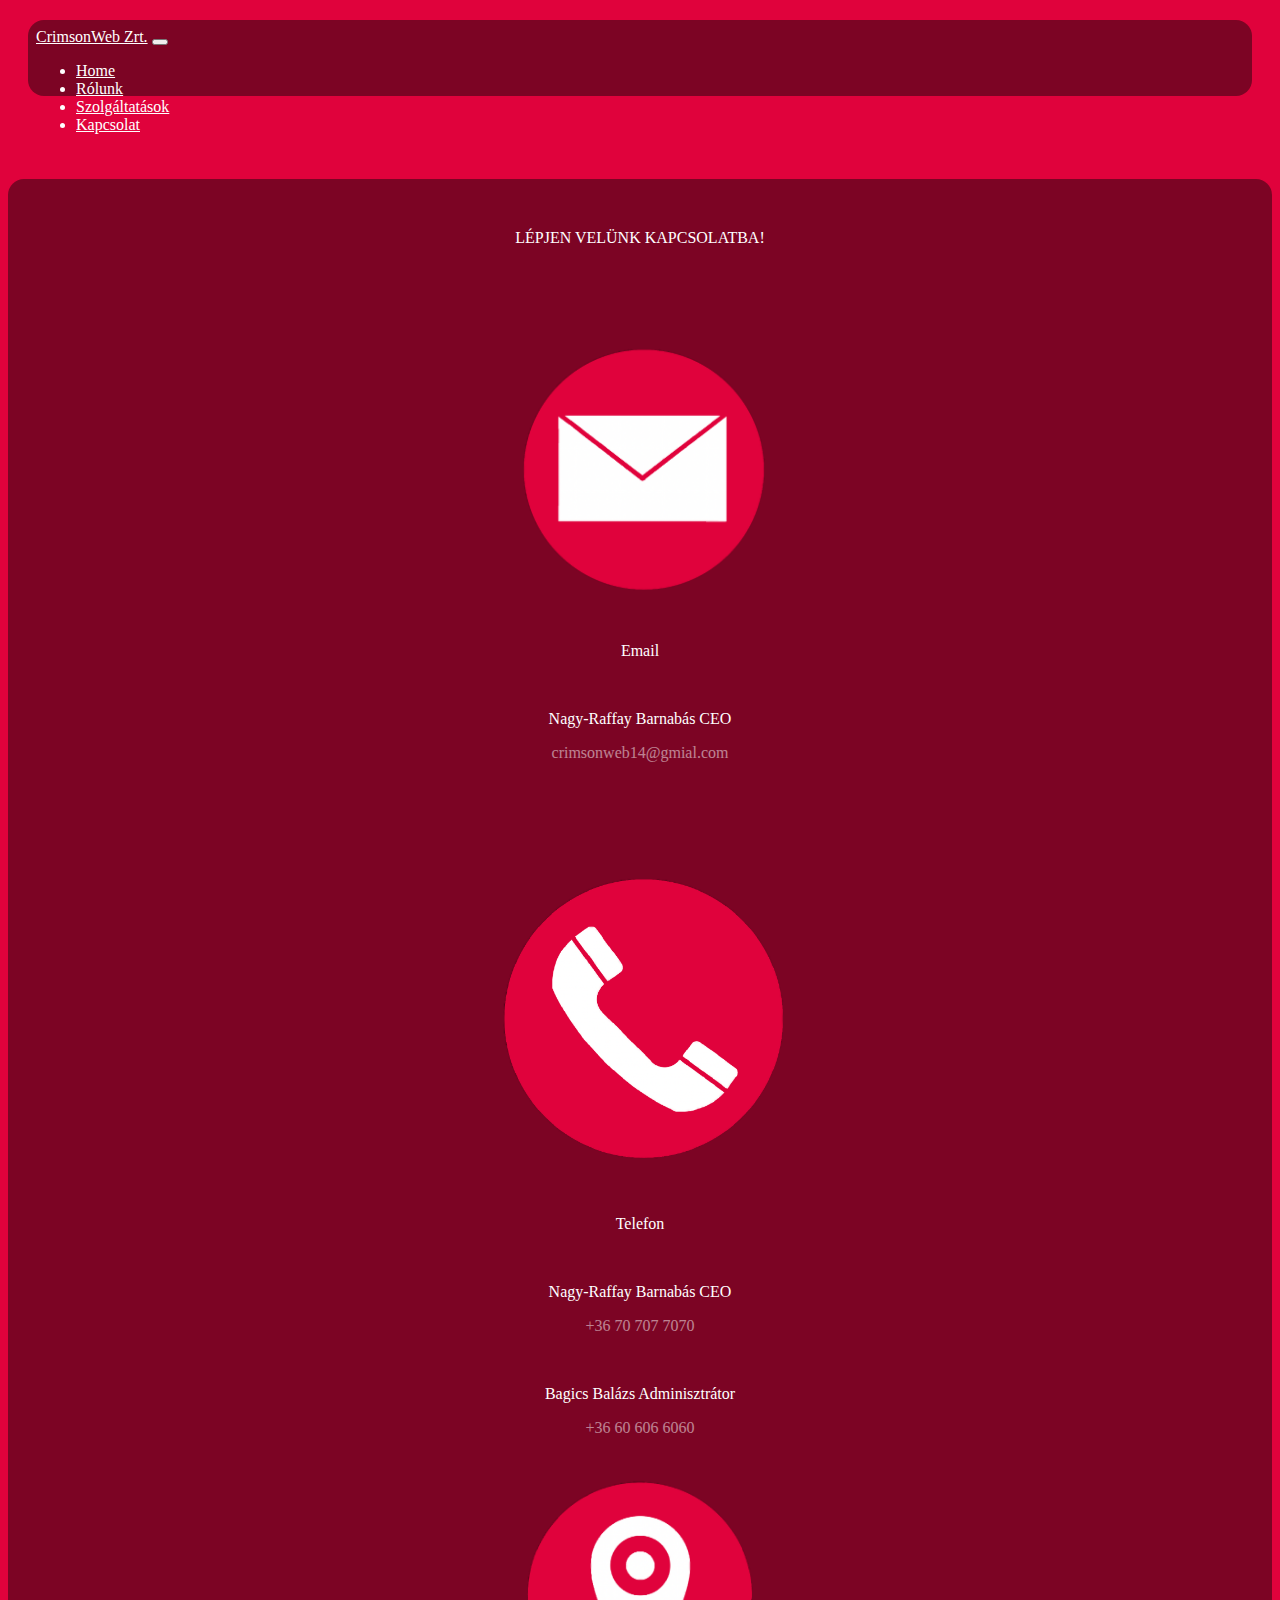
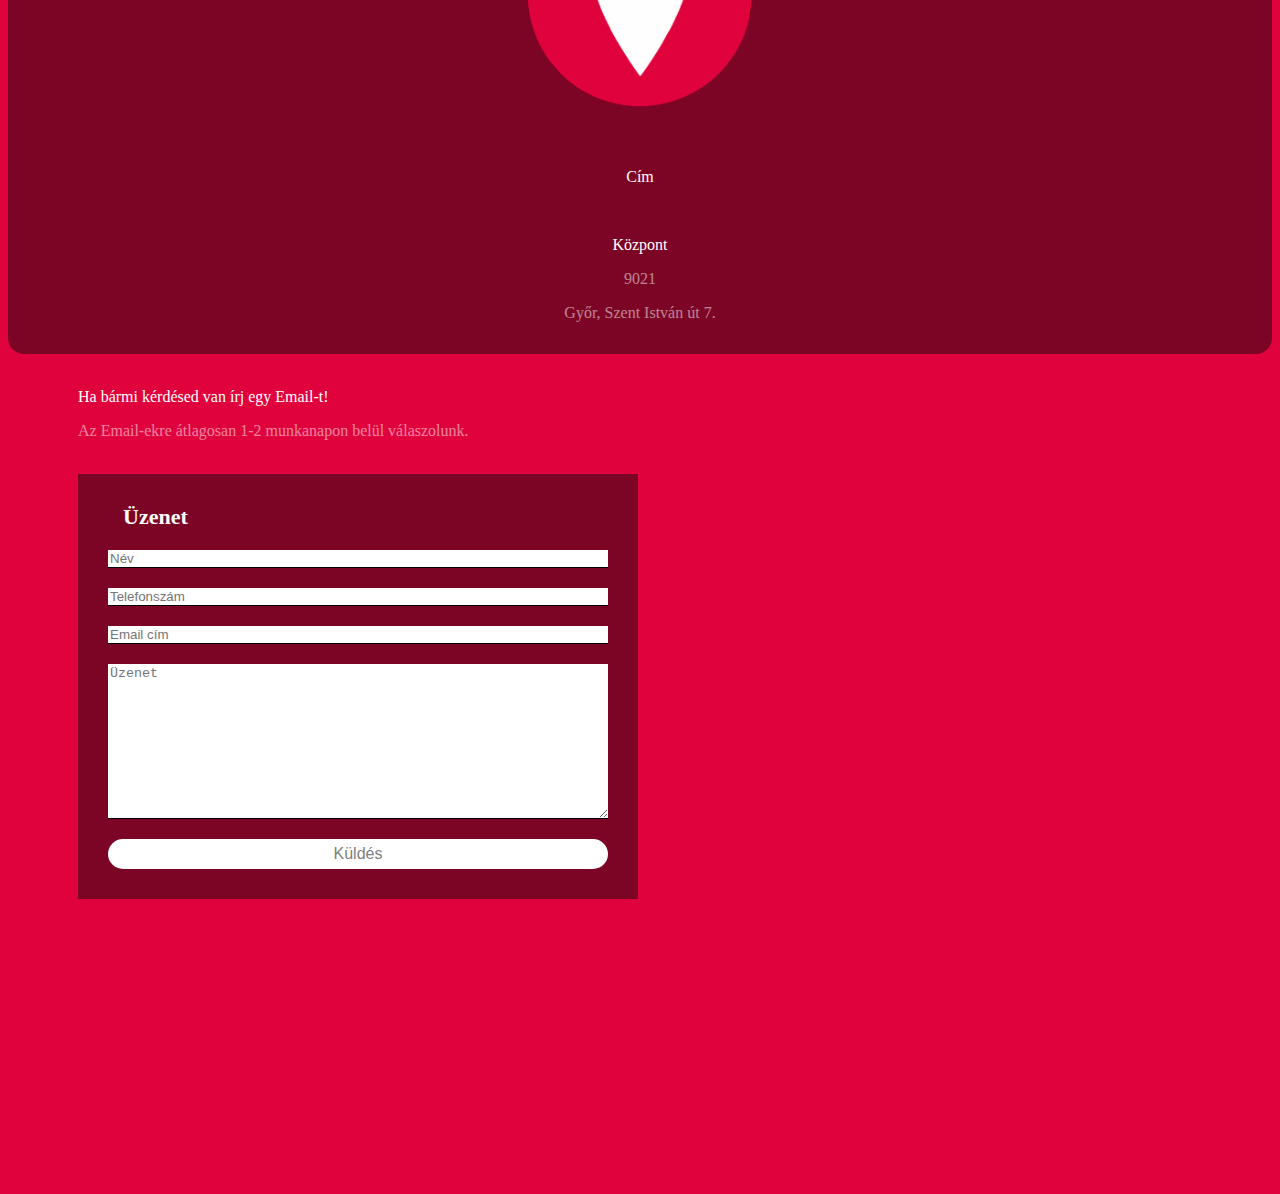
<file: Weboldal/kapcsolat.html>
<!DOCTYPE html>
<html lang="hu">

<head>
    <meta charset="UTF-8">
    <meta name="viewport" content="width=device-width, initial-scale=1">
    <link href="https://cdn.jsdelivr.net/npm/bootstrap@5.3.2/dist/css/bootstrap.min.css" rel="stylesheet" integrity="sha384-T3c6CoIi6uLrA9TneNEoa7RxnatzjcDSCmG1MXxSR1GAsXEV/Dwwykc2MPK8M2HN" crossorigin="anonymous">
    <link rel="stylesheet" href="kapcsolat.css">
    <title>CrimsonWeb Zrt.</title>
</head>

<body>
    <script src="https://cdn.jsdelivr.net/npm/bootstrap@5.3.2/dist/js/bootstrap.bundle.min.js" integrity="sha384-C6RzsynM9kWDrMNeT87bh95OGNyZPhcTNXj1NW7RuBCsyN/o0jlpcV8Qyq46cDfL" crossorigin="anonymous"></script>
    <nav class="navbar navbar-expand-lg ">
        <div class="container-fluid ">
            <a class="navbar-brand" href="index.html">CrimsonWeb Zrt.</a>
            <button class="navbar-toggler" type="button" data-bs-toggle="collapse" data-bs-target="#navbarSupportedContent" aria-controls="navbarSupportedContent" aria-expanded="false" aria-label="Toggle navigation">
                <span class="navbar-toggler-icon"></span>
            </button>
            <div class="collapse navbar-collapse justify-content-center" id="navbarSupportedContent">
                <ul class="navbar-nav ">
                    <li class="nav-item">
                        <a class="nav-link" href="index.html">Home</a>
                    </li>
                    <li class="nav-item">
                        <a class="nav-link" href="rolunk.html">Rólunk</a>
                    </li>
                    <li class="nav-item">
                        <a class="nav-link" href="szolgaltatasok.html">Szolgáltatások</a>
                    </li>
                    <li class="nav-item">
                        <a class="nav-link active" href="kapcsolat.html">Kapcsolat</a>
                    </li>
                </ul>
            </div>
        </div>
    </nav>
    <div class="container" style="padding-top: 5%;">   
        <div class="row partner igazitas" style="padding: 1rem; border-radius: 16px;">
            <br>
            <p class="h3 igazitas">LÉPJEN VELÜNK KAPCSOLATBA!</p>
            <br>
            <br>
            <div class="col-lg">
                <p><img src="Képek/mail.PNG" alt="Email ikon" class="img-fluid ikon"></p>
                <p class="h4">Email</p>
                <br>
                <p class="h5">Nagy-Raffay Barnabás CEO</p>
                <p class="h5 info">crimsonweb14@gmial.com</p>
                <br>
                <br>
                <br>
            </div>
            <div class="col-lg">
                <p><img src="Képek/phone.PNG" alt="Telefon ikon" class="img-fluid ikon"></p>
                <p class="h4">Telefon</p>
                <br>
                <p class="h5">Nagy-Raffay Barnabás CEO</p>
                <p class="h5 info">+36 70 707 7070</p>
                <br>
                <p class="h5">Bagics Balázs Adminisztrátor</p>
                <p class="h5 info">+36 60 606 6060</p>
            </div>
            <div class="col-lg">
                <p><img src="Képek/pin.PNG" alt="Helyzet ikon" class="img-fluid ikon"></p>
                <p class="h4">Cím</p>
                <br>
                <p class="h5">Központ</p>
                <p class="h5 info">9021</p>
                <p class="h5 info">Győr, Szent István út 7.</p> 
            </div>
        </div>
    </div>
    <br>
    <div>
        <p class="h4 mail">Ha bármi kérdésed van írj egy Email-t!</p>
        <p class="h5 mail info">Az Email-ekre átlagosan 1-2 munkanapon belül válaszolunk.</p>
       <br>
        <div class="box">
            <form action="https://formspree.io/f/myyrkkwl" method="POST">
                <div class="message-icon">
                    <span>Üzenet</span>
                </div>
                <div id="input-field">
                    <input type="text" placeholder="Név" name="Name">
                </div>
                <div id="input-field">
                    <input type="text" placeholder="Telefonszám" name="Phone">
                </div>
                <div id="input-field">
                    <input type="text" placeholder="Email cím" name="Email">
                </div>
                <div id="input-field">
                    <textarea name="Message" placeholder="Üzenet" rows="10"></textarea>
                </div>
                <input type="submit" value="Küldés" class="send-btn">
            </form>

        </div>
    </div>
</body>

</html>
</file>
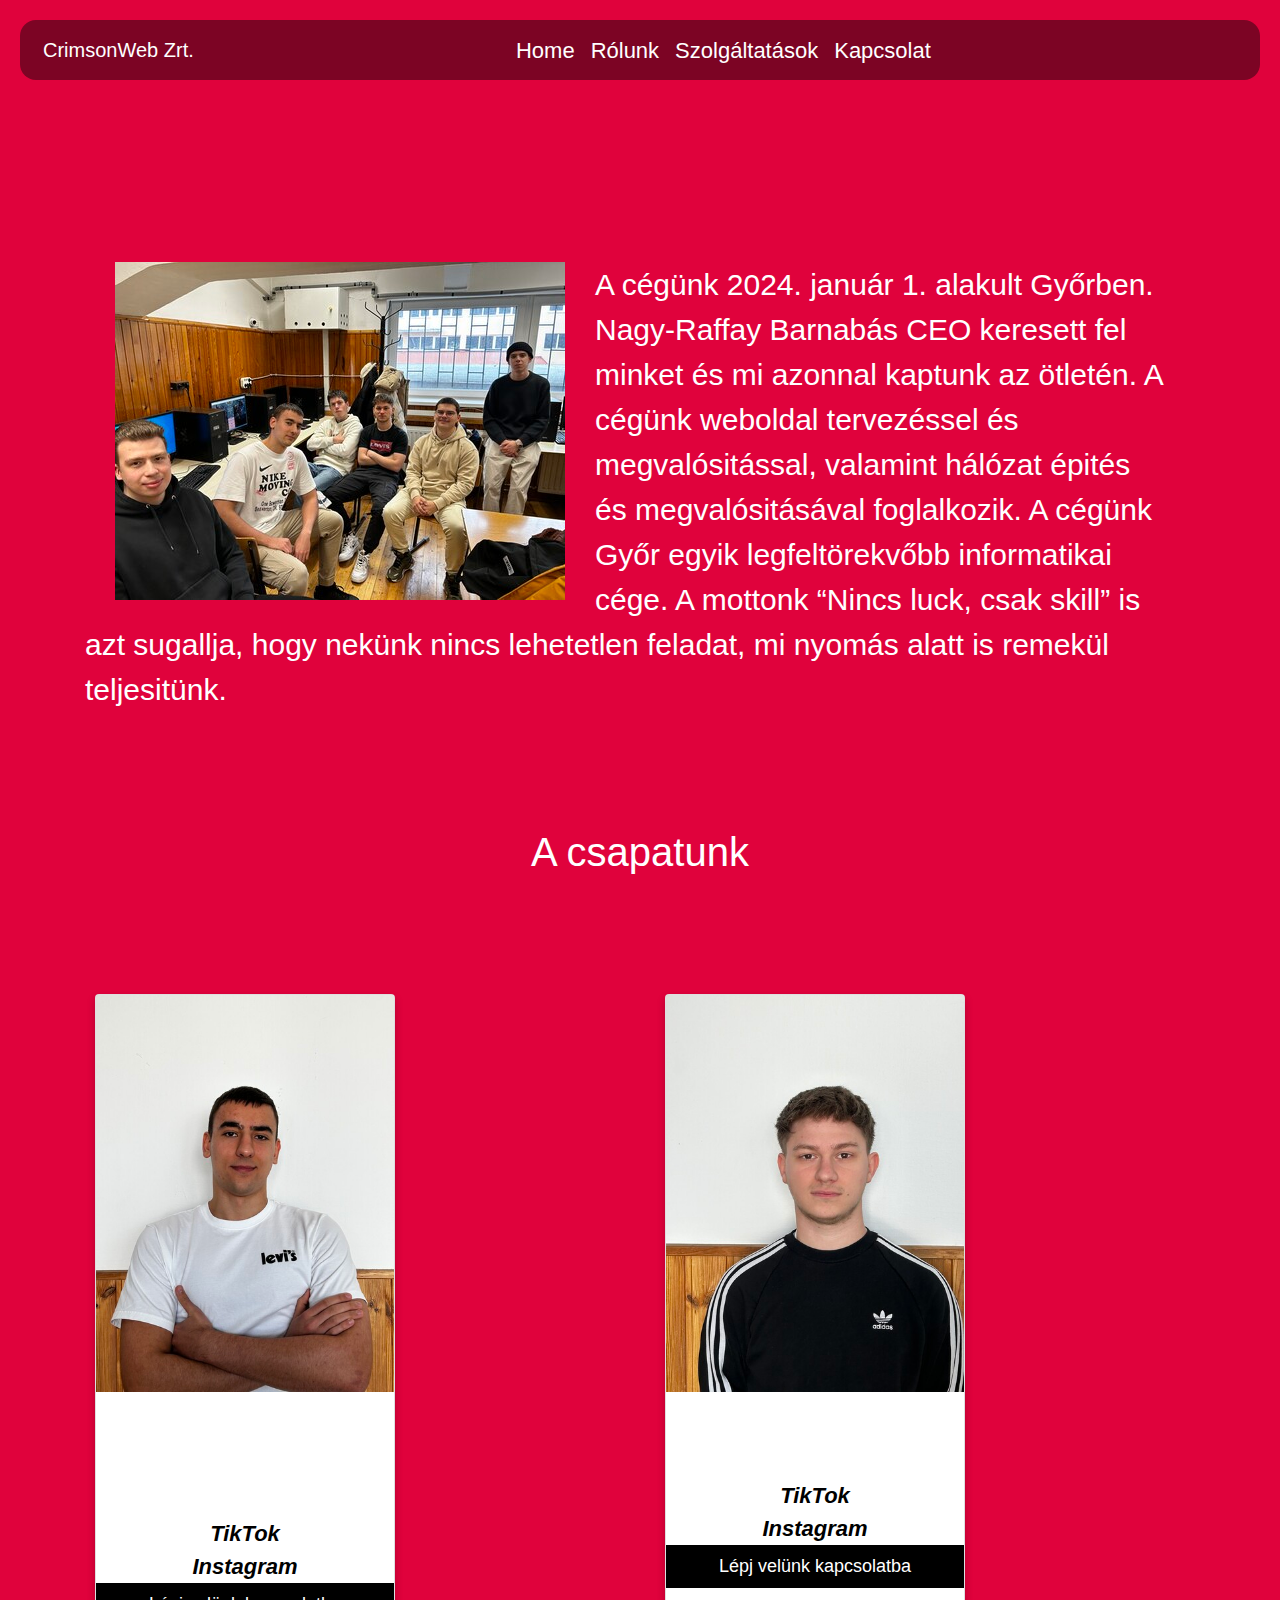
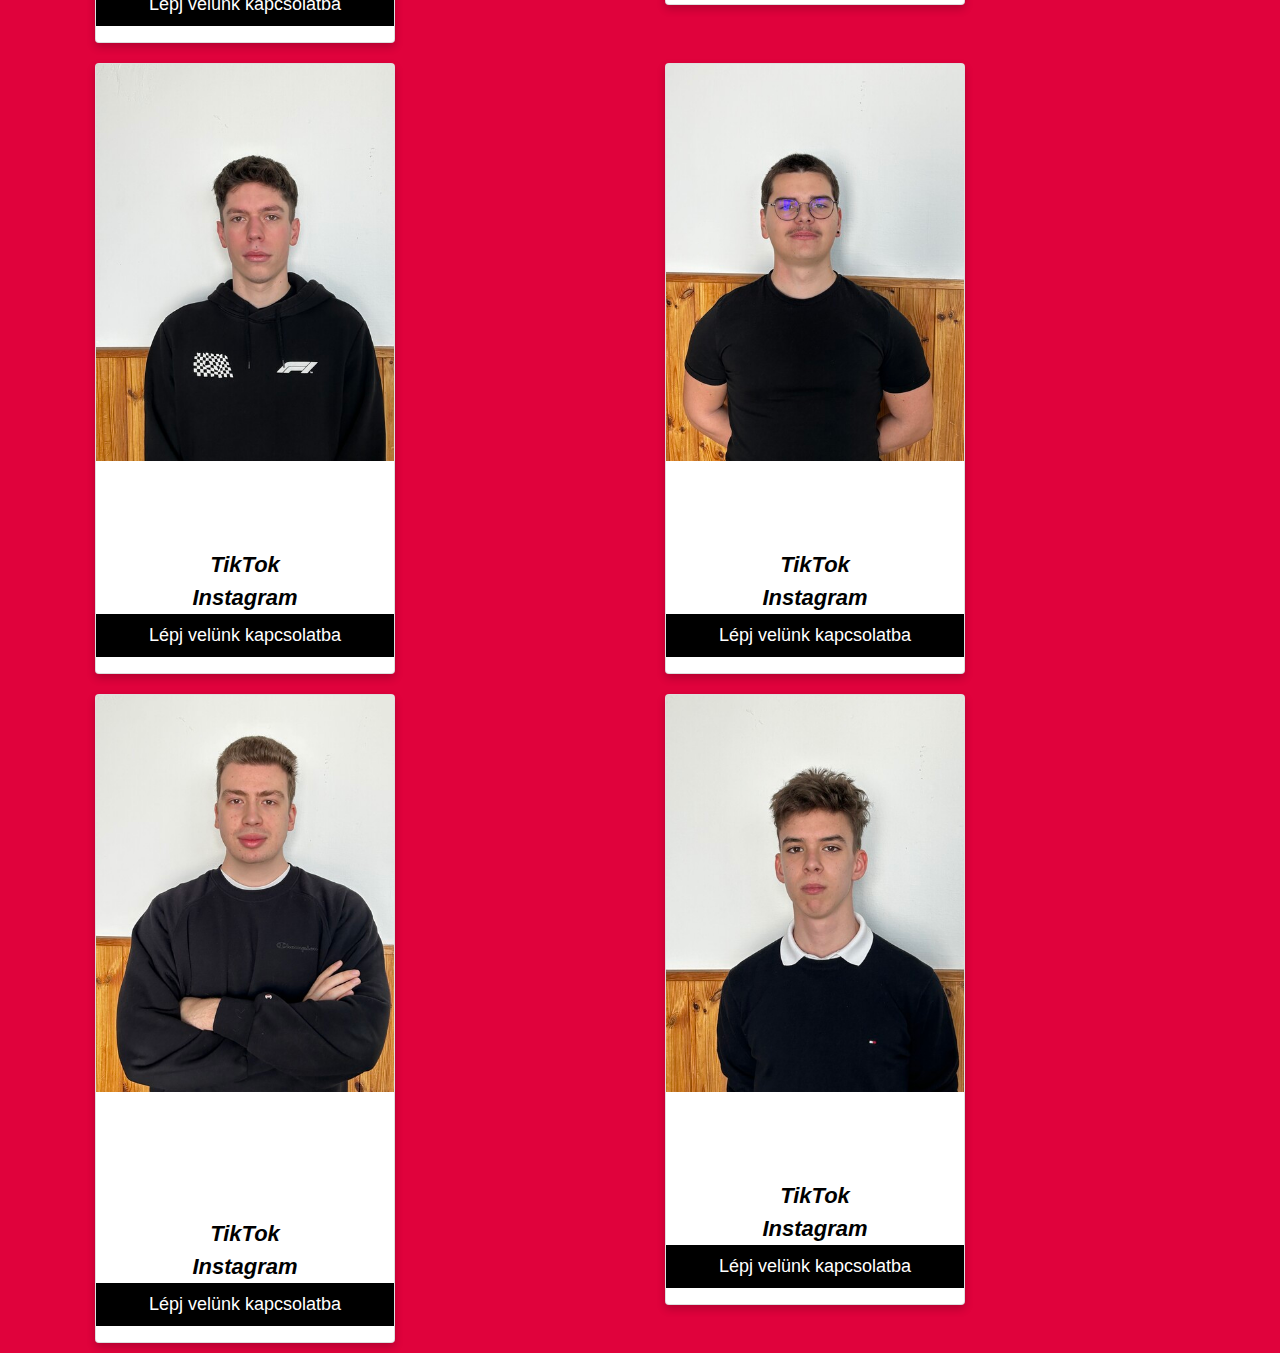
<file: Weboldal/rolunk.html>
<!DOCTYPE html>
<html lang="hu">

<head>
    <meta charset="UTF-8">
    <meta name="viewport" content="width=device-width, initial-scale=1">
    <link rel="stylesheet" href="https://cdnjs.cloudflare.com/ajax/libs/font-awesome/4.7.0/css/font-awesome.min.css">
    <link rel="stylesheet" href="https://maxcdn.bootstrapcdn.com/bootstrap/4.5.2/css/bootstrap.min.css">
    <link href="https://cdn.jsdelivr.net/npm/bootstrap@5.3.2/dist/css/bootstrap.min.css" rel="stylesheet" integrity="sha384-T3c6CoIi6uLrA9TneNEoa7RxnatzjcDSCmG1MXxSR1GAsXEV/Dwwykc2MPK8M2HN" crossorigin="anonymous">
    <script src="https://ajax.googleapis.com/ajax/libs/jquery/3.5.1/jquery.min.js"></script>
    <script src="https://cdnjs.cloudflare.com/ajax/libs/popper.js/1.16.0/umd/popper.min.js"></script>
    <script src="https://maxcdn.bootstrapcdn.com/bootstrap/4.5.2/js/bootstrap.min.js"></script>
    <link rel="stylesheet" href="style2.css">
    <title>CrimsonWeb Zrt.</title>
</head>

<body>
    <script src="https://cdn.jsdelivr.net/npm/bootstrap@5.3.2/dist/js/bootstrap.bundle.min.js" integrity="sha384-C6RzsynM9kWDrMNeT87bh95OGNyZPhcTNXj1NW7RuBCsyN/o0jlpcV8Qyq46cDfL" crossorigin="anonymous"></script>
    <nav class="navbar navbar-expand-lg ">
        <div class="container-fluid">
            <a class="navbar-brand" href="index.html">CrimsonWeb Zrt.</a>
            <button class="navbar-toggler" type="button" data-bs-toggle="collapse" data-bs-target="#navbarSupportedContent" aria-controls="navbarSupportedContent" aria-expanded="false" aria-label="Toggle navigation">
                <span class="navbar-toggler-icon"></span>
            </button>
            <div class="collapse navbar-collapse justify-content-center" id="navbarSupportedContent">
                <ul class="navbar-nav">
                    <li class="nav-item">
                        <a class="nav-link active" href="index.html">Home</a>
                    </li>
                    <li class="nav-item">
                        <a class="nav-link" href="rolunk.html">Rólunk</a>
                    </li>
                    <li class="nav-item">
                        <a class="nav-link" href="szolgaltatasok.html">Szolgáltatások</a>
                    </li>
                    <li class="nav-item">
                        <a class="nav-link" href="kapcsolat.html">Kapcsolat</a>
                    </li>
                </ul>
            </div>
        </div>
    </nav>

    <div style="display: block; height: 50px;">
        <span></span>
    </div>

    <div class="container" style="padding-top: 5% !important;">
        <div class="row">
            <div class="col-lg pt-5">
                <p class="iras">
                    <img src="Képek/big-Media 1-94B614A8-F9B5-4A85-B22B-76245DE41EA7.jpg" alt="rolunkkozoskep" class="kepek" style="margin-right: 30px;">
                    A cégünk 2024. január 1. alakult Győrben.
                    Nagy-Raffay Barnabás CEO keresett fel minket és mi azonnal kaptunk az ötletén.
                    A cégünk weboldal tervezéssel és megvalósitással, valamint hálózat épités és megvalósitásával foglalkozik.
                    A cégünk Győr egyik legfeltörekvőbb informatikai cége.
                    A mottonk “Nincs luck, csak skill” is azt sugallja, hogy nekünk nincs lehetetlen feladat, mi nyomás alatt is remekül teljesitünk.
                </p>
            </div>
        </div>
    </div>

    <h1 class="headingegy">A csapatunk</h1>

    <div class="container cont-pos position-relative">
        <div class="row">
            <div class="col-sm-6 col-md-6 col-lg-6">
                <div class="card">
                    <img src="Képek/barnabas.jpg" alt="barniceo" style="width: 100%;">
                    <h2>Nagy-Raffay Barnabás</h2>
                    <p class="rang">Chief Executive Officer</p>
                    <a href="#"><i class="tiktok">TikTok</i></a>
                    <a href="https://www.instagram.com/barnabas.nagy_raffay/"><i class="insta">Instagram</i></a>
                    <p><button class="button">Lépj velünk kapcsolatba</button></p>

                </div>
            </div>

            <div class="col-sm-6 col-md-6 col-lg-6">
                <div class="card">
                    <img src="Képek/akos.jpg" alt="akosprojektmenedzser" style="width: 100%;">
                    <h2>Németh Ákos</h2>
                    <p class="rang">Projekt menedzser</p>
                    <a href="#"><i class="tiktok">TikTok</i></a>
                    <a href="https://www.instagram.com/nemeth_aki/"><i class="insta">Instagram</i></a>
                    <p><button class="button">Lépj velünk kapcsolatba</button></p>

                </div>
            </div>

            <div class="col-sm-6 col-md-6 col-lg-6">
                <div class="card">
                    <img src="Képek/bali.jpg" alt="baliadmin" style="width: 100%;">
                    <h2>Bagics Balázs</h2>
                    <p class="rang">Admin</p>
                    <a href="#"><i class="tiktok">TikTok</i></a>
                    <a href="https://www.instagram.com/_b.bazsiii_/"><i class="insta">Instagram</i></a>
                    <p><button class="button">Lépj velünk kapcsolatba</button></p>

                </div>
            </div>

            <div class="col-sm-6 col-md-6 col-lg-6">
                <div class="card">
                    <img src="Képek/andars.jpg" alt="andrastechnikus" style="width: 100%;">
                    <h2>Vizi András</h2>
                    <p class="rang">Vezető technikus</p>
                    <a href="#"><i class="tiktok">TikTok</i></a>
                    <a href="https://www.instagram.com/andras.v1zi/"><i class="insta">Instagram</i></a>
                    <p><button class="button">Lépj velünk kapcsolatba</button></p>

                </div>
            </div>

            <div class="col-sm-6 col-md-6 col-lg-6">
                <div class="card">
                    <img src="Képek/dominik.jpg" alt="domitechnikus" style="width: 100%;">
                    <h2>Varga Dominik Gábor</h2>
                    <p class="rang">Technikus</p>
                    <a href="#"><i class="tiktok">TikTok</i></a>
                    <a href="https://www.instagram.com/v__dominik/"><i class="insta">Instagram</i></a>
                    <p><button class="button">Lépj velünk kapcsolatba</button></p>

                </div>
            </div>

            <div class="col-sm-6 col-md-6 col-lg-6">
                <div class="card">
                    <img src="Képek/kolos.jpg" alt="kolosdualiskepzes" style="width: 100%;">
                    <h2>Klausz Kolos</h2>
                    <p class="rang">Duális képzésben technikus</p>
                    <a href="#"><i class="tiktok">TikTok</i></a>
                    <a href="https://www.instagram.com/klausz.trophobia/"><i class="insta">Instagram</i></a>
                    <p><button class="button">Lépj velünk kapcsolatba</button></p>

                </div>
            </div>
        </div>
    </div>

</body>

</html>
</file>
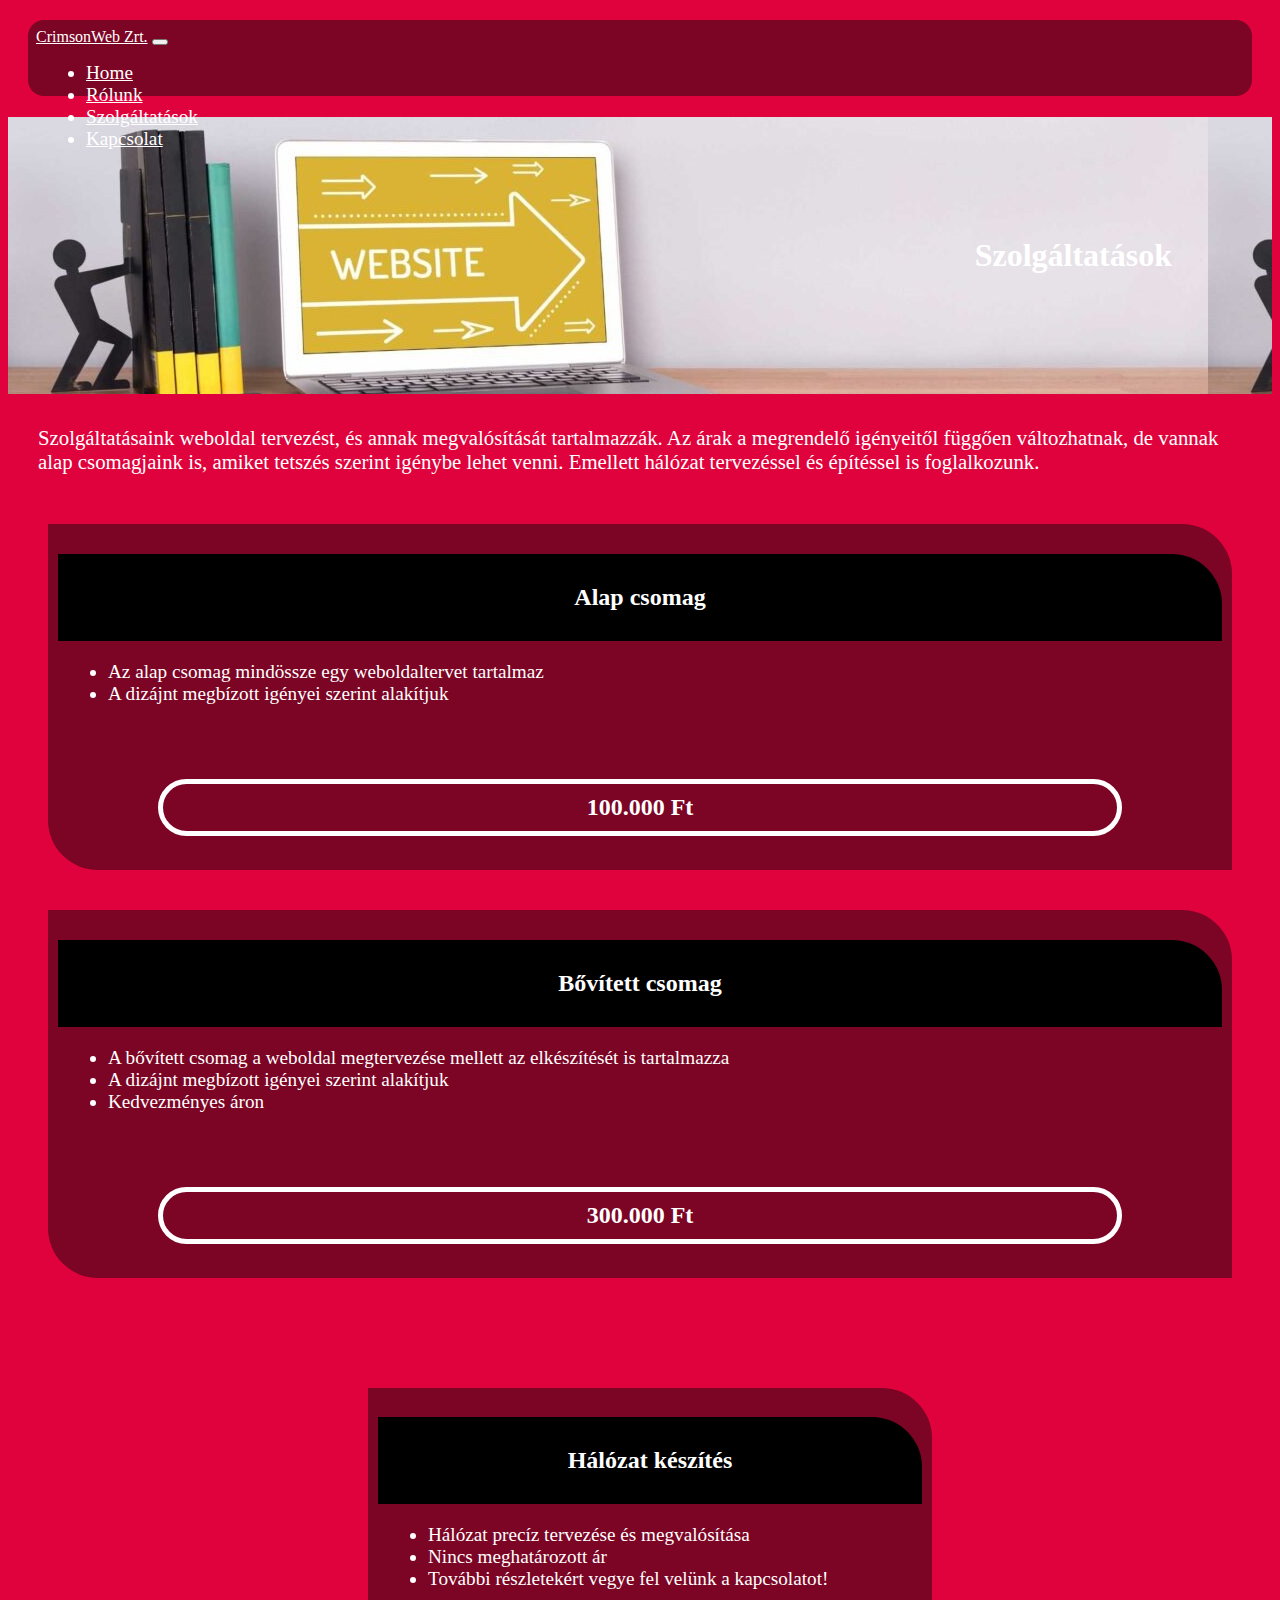
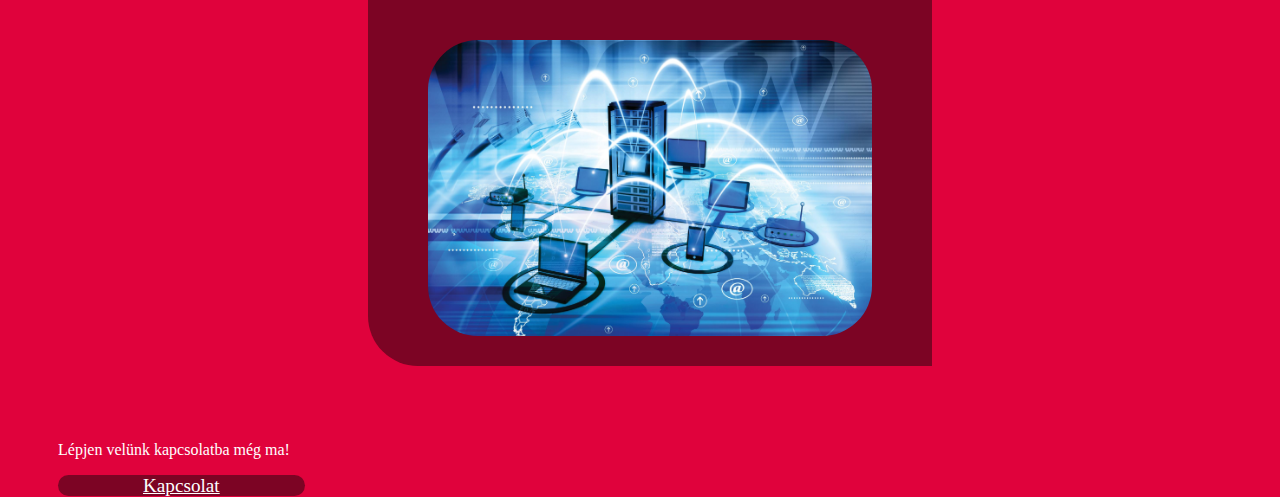
<file: Weboldal/szolgaltatasok.html>
<!DOCTYPE html>
<html lang="hu">

<head>
    <meta charset="UTF-8">
    <meta name="viewport" content="width=device-width, initial-scale=1">
    <link href="https://cdn.jsdelivr.net/npm/bootstrap@5.3.2/dist/css/bootstrap.min.css" rel="stylesheet" integrity="sha384-T3c6CoIi6uLrA9TneNEoa7RxnatzjcDSCmG1MXxSR1GAsXEV/Dwwykc2MPK8M2HN" crossorigin="anonymous">
    <link rel="stylesheet" href="style3.css">
    <title>CrimsonWeb Zrt.</title>
</head>

<body>
    <script src="https://cdn.jsdelivr.net/npm/bootstrap@5.3.2/dist/js/bootstrap.bundle.min.js" integrity="sha384-C6RzsynM9kWDrMNeT87bh95OGNyZPhcTNXj1NW7RuBCsyN/o0jlpcV8Qyq46cDfL" crossorigin="anonymous"></script>
    <nav class="navbar navbar-expand-lg ">
        <div class="container-fluid ">
            <a class="navbar-brand" href="index.html">CrimsonWeb Zrt.</a>
            <button class="navbar-toggler" type="button" data-bs-toggle="collapse" data-bs-target="#navbarSupportedContent" aria-controls="navbarSupportedContent" aria-expanded="false" aria-label="Toggle navigation">
                <span class="navbar-toggler-icon"></span>
            </button>
            <div class="collapse navbar-collapse justify-content-center" id="navbarSupportedContent">
                <ul class="navbar-nav ">
                    <li class="nav-item">
                        <a class="nav-link" href="index.html">Home</a>
                    </li>
                    <li class="nav-item">
                        <a class="nav-link" href="rolunk.html">Rólunk</a>
                    </li>
                    <li class="nav-item">
                        <a class="nav-link active" href="szolgaltatasok.html">Szolgáltatások</a>
                    </li>
                    <li class="nav-item">
                        <a class="nav-link" href="kapcsolat.html">Kapcsolat</a>
                    </li>
                </ul>
            </div>
        </div>
    </nav>

    <div>
        <h1 class="cim">
            Szolgáltatások
        </h1>
        <p class="szoveg">Szolgáltatásaink weboldal tervezést, és annak megvalósítását tartalmazzák. Az árak a megrendelő igényeitől függően változhatnak, de vannak alap csomagjaink is, amiket tetszés szerint igénybe lehet venni. Emellett hálózat tervezéssel és építéssel is foglalkozunk. </p>
    </div>

    <div class="row">
        <div class="col-sm-6 col-md-6 col-lg-6">
            <div class="opciok">
                <h2>Alap csomag</h2>
                <ul>
                    <li>Az alap csomag mindössze egy weboldaltervet tartalmaz</li>
                    <li class="also">A dizájnt megbízott igényei szerint alakítjuk</li>
                 </ul>
                 <p class="ar">100.000 Ft</p>
            </div>
        </div>
        <div class="col-sm-6 col-md-6 col-lg-6">
            <div class="opciok">
                <h2>Bővített csomag</h2>
                <ul>
                    <li>A bővített csomag a weboldal megtervezése mellett az elkészítését is tartalmazza</li>
                    <li>A dizájnt megbízott igényei szerint alakítjuk</li>
                    <li class="also">Kedvezményes áron</li>
                 </ul>
                 <p class="ar">300.000 Ft</p>
            </div>
        </div>
    </div>

    <div class="row">
        <div class="hal">
            <div class="opciok">
                <h2>Hálózat készítés</h2>
                <ul>
                    <li>Hálózat precíz tervezése és megvalósítása </li>
                    <li>Nincs meghatározott ár</li>
                    <li class="also">További részletekért vegye fel velünk a kapcsolatot!</li>
                    <img src="Képek/halozat.jpg" alt="">
                 </ul>
            </div>
        </div>
    </div>

    <div class="row igazitas">
        <div class="col-lg pt-5" style="text-align: left; margin-left: 50px;">
            <p class="h4">Lépjen velünk kapcsolatba még ma!</p>
            <a href="kapcsolat.html" class="btn" style="margin-top: 2%; margin-bottom: 5%; padding-left: 7%; padding-right: 7%; border-radius: 20px; font-size: 120%;">Kapcsolat</a>
        </div>
    </div>
    
</body>

</html>
</file>
<file: Weboldal/kapcsolat.css>
html,
body {
  background-color: #e0023c;
  height: 100%;
  min-height: 100%;
  max-height: 100%;
  color: white;
}

.navbar {
  background-color: #7c0424;
  height: 60px;
  margin: 20px;
  border-radius: 16px;
  padding: 0.5rem;
}

.navbar-brand {
  color: white;
}
.nav-link {
  color: white;
}

.kep{
  width: 100% !important;
  border-radius: 20px;
}

.partner{
  background-color: #7c0424;
}
.ikon{
  width: 25%;
}
.igazitas{
  text-align: center;
  align-items: center;
}
.btn{
  background-color: #7c0424;
  color: white;
}

.info {
    opacity: 50%;
}

.mail {
    text-align: left;
    padding-left: 70px;
}

.box {
    width: 100%;
    height: 80vh;
    align-items: left;
    justify-content: left;
    padding-left: 70px;
}

form {
    background: #7c0424;
    width: 500px ;
    padding: 30px;
    font-size: 18px;
}

.message-icon {
    display: flex;
    align-items: left;
    margin-bottom: 20px;

}

.message-icon i{
    font-size: 40px;  
}

.message-icon span{
    font-size: 22px;
    font-weight: bold;
    margin-left: 15px;
}

form input, textarea {
    width: 100%;
    border-top: none;
    border-left: none;
    border-right: none;
    border-bottom: 1px solid #000;
    outline: none;
}

#input-field {
    padding-bottom: 20px;
    display: flex;
    align-items: left;

}

#input-field i{
 font-size: 22px;
 margin-right: 15px;
}

.send-btn {
    width: 100%;
    border: none;
    background: white;
    color: gray;
    font-size: 16px;
    padding: 6px 0;
    border-radius: 50px;
}
</file>
<file: Weboldal/style2.css>
html,
body {
  background-color: #e0023c;
  height: 100%;
  min-height: 100%;
  max-height: 100%;
  color: white;
}

.navbar {
  background-color: #7c0424;
  height: 60px;
  margin: 20px;
  border-radius: 16px;
  padding: 0.5rem;
}

.navbar-brand {
  color: white;
}

.nav-link {
  color: white;
}

.kepek {  
    float: left;
    margin-left: 30px;
  
}

.iras {
    font-size: 30px;
    margin-right: 30px;

}
.headingegy {
    padding: 100px;
    text-align: center;
    
}

.card {
    box-shadow: 0 4px 8px 0 rgba(0, 0, 0, 0.2);
    max-width: 300px;
    text-align: center;
    margin: 10px;
}
  
.title {
    color: grey;
    font-size: 18px;
}
  
.button {
    border: none;
    outline: 0;
    display: inline-block;
    padding: 8px;
    color: white;
    background-color: #000;
    text-align: center;
    cursor: pointer;
    width: 100%;
    font-size: 18px;
}
  
a {
    text-decoration: none;
    font-size: 22px;
    color: black;
}
  
button:hover, a:hover {
    opacity: 0.7;
}

.tiktok {
    font-weight: bold;
}

.insta {
    font-weight: bold;
}

.card {
    margin: 10px;
}

.kep{
    width: 100% !important;
    border-radius: 20px;
}
  
.partner{
    background-color: #7c0424;
}

.partnerkep{
    width: 40%;
}

.igazitas{
    text-align: center;
    align-items: center;
}

.btn{
    background-color: #7c0424;
    color: white;
}
</file>
<file: Weboldal/style3.css>
html,
body {
  background-color: #e0023c;
  height: 100%;
  min-height: 100%;
  max-height: 100%;
  color: white;
}

.navbar {
  background-color: #7c0424;
  height: 60px;
  margin: 20px;
  border-radius: 16px;
  padding: 0.5rem;
}

.navbar-brand {
  color: white;
}
.nav-link {
  color: white;
}

.kep{
  width: 100% !important;
  border-radius: 20px;
}

.partner{
  background-color: #7c0424;
}
.partnerkep{
  width: 40%;
}
.igazitas{
  text-align: center;
  align-items: center;
}
.btn{
  background-color: #7c0424;
  color: white;
}
.cim{
  background-image: url(Képek/cim.jpg);
  padding-top: 120px;
  padding-bottom: 120px;
  padding-right: 100px;
  text-align: right;
}
.szoveg{
  padding-left: 30px;
  padding-right: 30px;
  padding-top: 10px;
  padding-bottom: 10px;
  font-size: 130%;
}

.opciok{
  margin: 40px;
  padding: 10px;
  border-bottom-left-radius: 50px;
  border-top-right-radius: 50px;
  height: 100%;
  background-color: #7c0424;
  margin-bottom: 20px;
}

.hal{
 padding-left: 320px;
 padding-right: 300px;
 padding-top: 50px;
 margin-bottom: 75px;
}

h2{
  text-align: center;
  padding-top: 30px;
  padding-bottom: 30px;
  background-color: black;
  border-top-right-radius: 50px;
}

ul{
  padding-left: 50px;
 padding-right: 50px;
}

li{
  font-size: 120%;
}

.ar{
  text-align: center;
  border: 5px solid white;
  border-radius: 50px;
  padding: 10px;
  margin-left: 100px;
  margin-right: 100px;
  font-size: 150%;
  font-weight: bold;
}

.also{
  padding-bottom: 50px;
}

img{
  border-radius: 50px;
  width: 100%;
  align-items: center;
}
</file>
